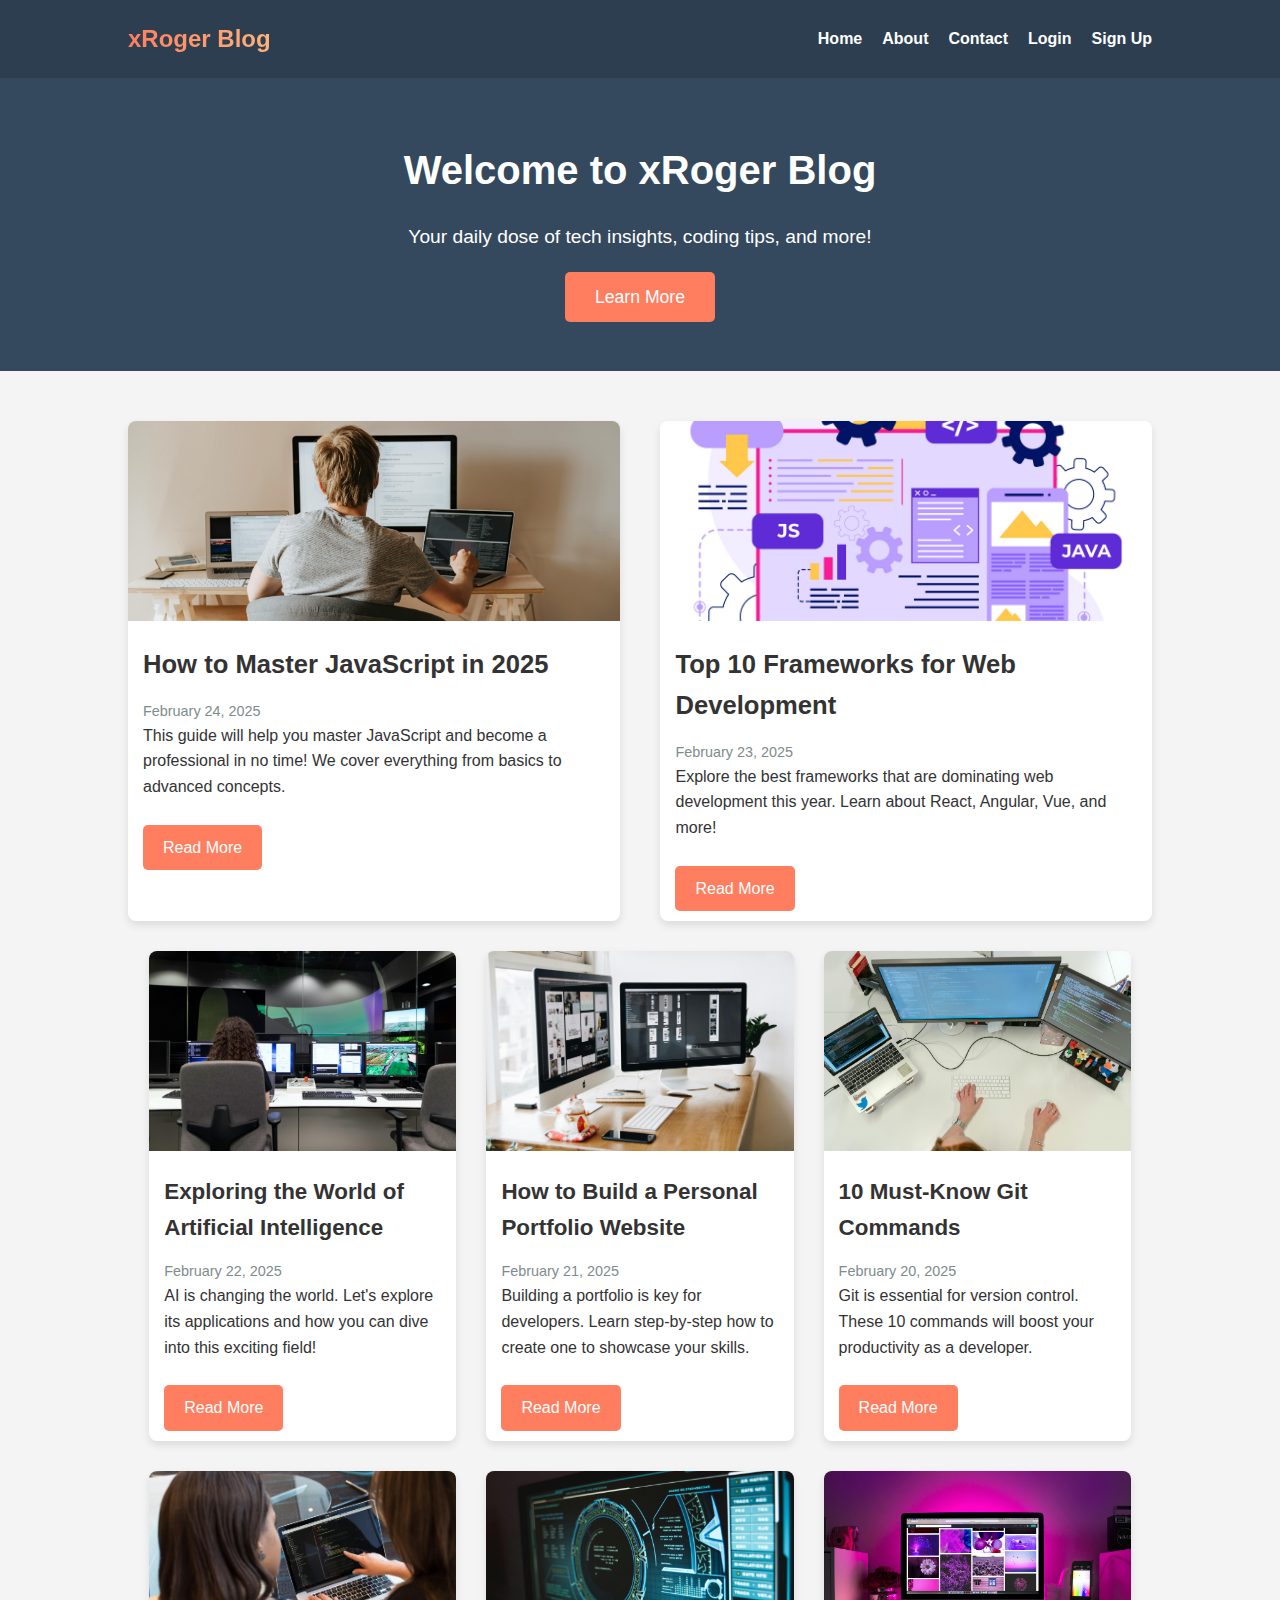
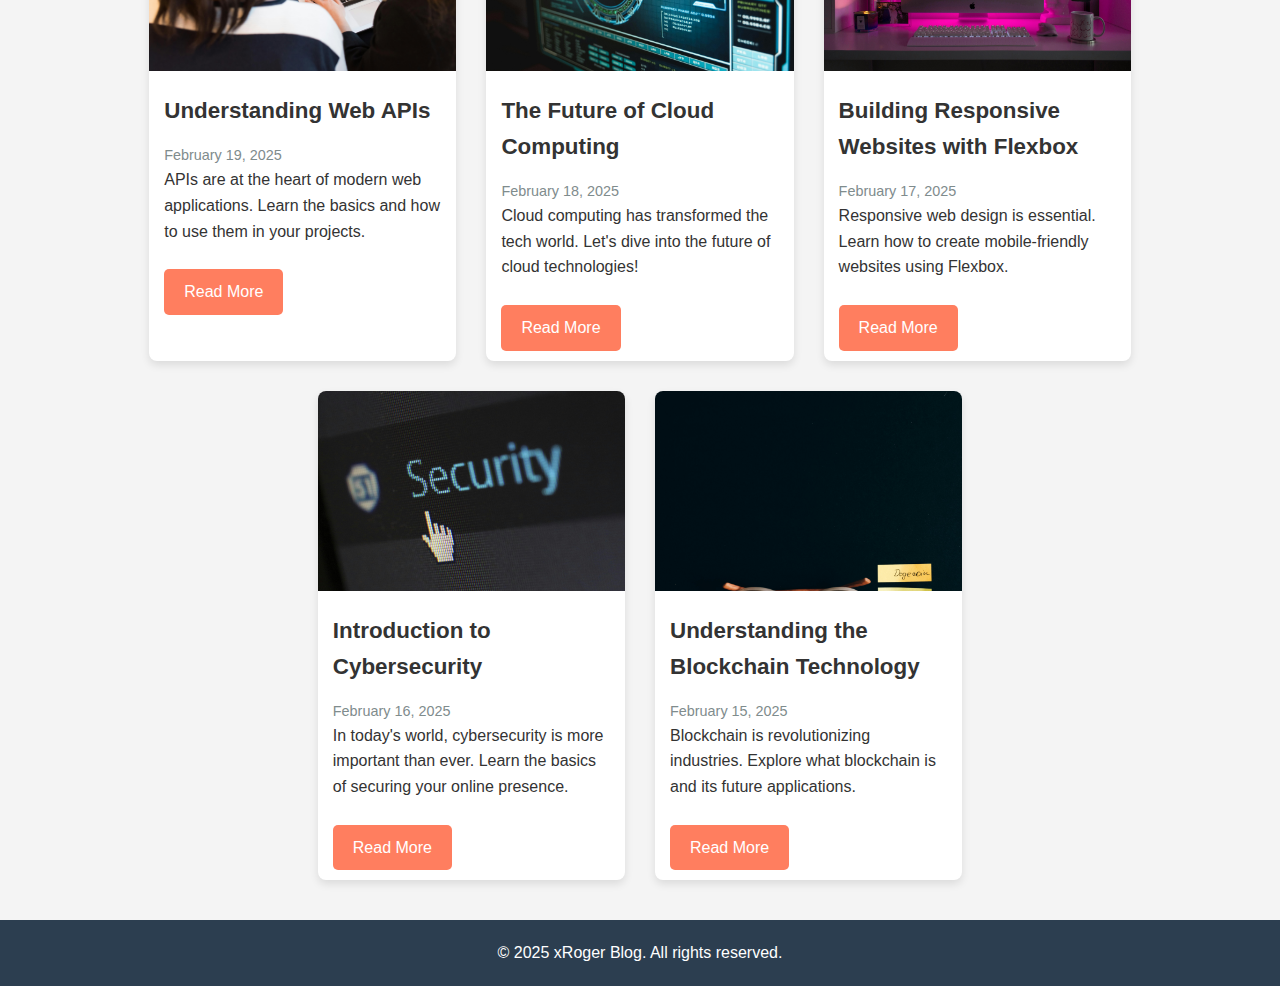
<file: index.html>
<!DOCTYPE html>
<html lang="en">
<head>
  <meta charset="UTF-8">
  <meta name="viewport" content="width=device-width, initial-scale=1.0">
  <meta http-equiv="X-UA-Compatible" content="ie=edge">
  <title>xRoger Blog</title>
  <link rel="stylesheet" href="styles.css">
</head>
<body>
  <header>
    <div class="container">
      <div class="logo">
        <a href="index.html">
          <span class="gradient-logo">xRoger Blog</span>
        </a>
      </div>
      <nav>
        <ul>
          <li><a href="index.html">Home</a></li> 
          <li><a href="pages/About/about.html">About</a></li>
          <li><a href="pages/Contact/contact.html">Contact</a></li>
          <li><a href="pages/Login/login.html">Login</a></li>
          <li><a href="pages/Signup/signup.html">Sign Up</a></li>
        </ul>
      </nav>
    </div>
  </header>

  <main>
    <section class="hero">
      <h1>Welcome to xRoger Blog</h1>
      <p>Your daily dose of tech insights, coding tips, and more!</p>
      <a href="./pages/About/about.html" class="cta-btn">Learn More</a>
    </section>

    <section class="blog-posts">
      <div id="parent-post">
        <div class="post1 post-featured">
            <img src="assets/Javascript.jpg" alt="Blog Image 1">
            <h2>How to Master JavaScript in 2025</h2>
            <p class="date">February 24, 2025</p>
            <p>This guide will help you master JavaScript and become a professional in no time! We cover everything from basics to advanced concepts.</p>
            <a href="#">Read More</a>
          </div>
          <div class="post2 post-featured">
            <img src="assets/WebFramework.jpg" alt="Blog Image 2">
            <h2>Top 10 Frameworks for Web Development</h2>
            <p class="date">February 23, 2025</p>
            <p>Explore the best frameworks that are dominating web development this year. Learn about React, Angular, Vue, and more!</p>
            <a href="#">Read More</a>
          </div>
      </div>
      <div class="post">
        <img src="assets/AI.jpg" alt="Blog Image 3">
        <h2>Exploring the World of Artificial Intelligence</h2>
        <p class="date">February 22, 2025</p>
        <p>AI is changing the world. Let's explore its applications and how you can dive into this exciting field!</p>
        <a href="#">Read More</a>
      </div>
      <div class="post">
        <img src="assets/Portfolio.jpg" alt="Blog Image 4">
        <h2>How to Build a Personal Portfolio Website</h2>
        <p class="date">February 21, 2025</p>
        <p>Building a portfolio is key for developers. Learn step-by-step how to create one to showcase your skills.</p>
        <a href="#">Read More</a>
      </div>
      <div class="post">
        <img src="assets/Git.jpg" alt="Blog Image 5">
        <h2>10 Must-Know Git Commands</h2>
        <p class="date">February 20, 2025</p>
        <p>Git is essential for version control. These 10 commands will boost your productivity as a developer.</p>
        <a href="#">Read More</a>
      </div>
      <div class="post">
        <img src="assets/Apis.jpg" alt="Blog Image 6">
        <h2>Understanding Web APIs</h2>
        <p class="date">February 19, 2025</p>
        <p>APIs are at the heart of modern web applications. Learn the basics and how to use them in your projects.</p>
        <a href="#">Read More</a>
      </div>
      <div class="post">
        <img src="assets/Cloud.jpg" alt="Blog Image 7">
        <h2>The Future of Cloud Computing</h2>
        <p class="date">February 18, 2025</p>
        <p>Cloud computing has transformed the tech world. Let's dive into the future of cloud technologies!</p>
        <a href="#">Read More</a>
      </div>
      <div class="post">
        <img src="assets/Flex.jpg" alt="Blog Image 8">
        <h2>Building Responsive Websites with Flexbox</h2>
        <p class="date">February 17, 2025</p>
        <p>Responsive web design is essential. Learn how to create mobile-friendly websites using Flexbox.</p>
        <a href="#">Read More</a>
      </div>
      <div class="post">
        <img src="assets/Security.jpg" alt="Blog Image 9">
        <h2>Introduction to Cybersecurity</h2>
        <p class="date">February 16, 2025</p>
        <p>In today's world, cybersecurity is more important than ever. Learn the basics of securing your online presence.</p>
        <a href="#">Read More</a>
      </div>
      <div class="post">
        <img src="assets/BlockChain.jpg" alt="Blog Image 10">
        <h2>Understanding the Blockchain Technology</h2>
        <p class="date">February 15, 2025</p>
        <p>Blockchain is revolutionizing industries. Explore what blockchain is and its future applications.</p>
        <a href="#">Read More</a>
      </div>
    </section>
  </main>

  <footer>
    <p>&copy; 2025 xRoger Blog. All rights reserved.</p>
  </footer>
</body>
</html>
</file>
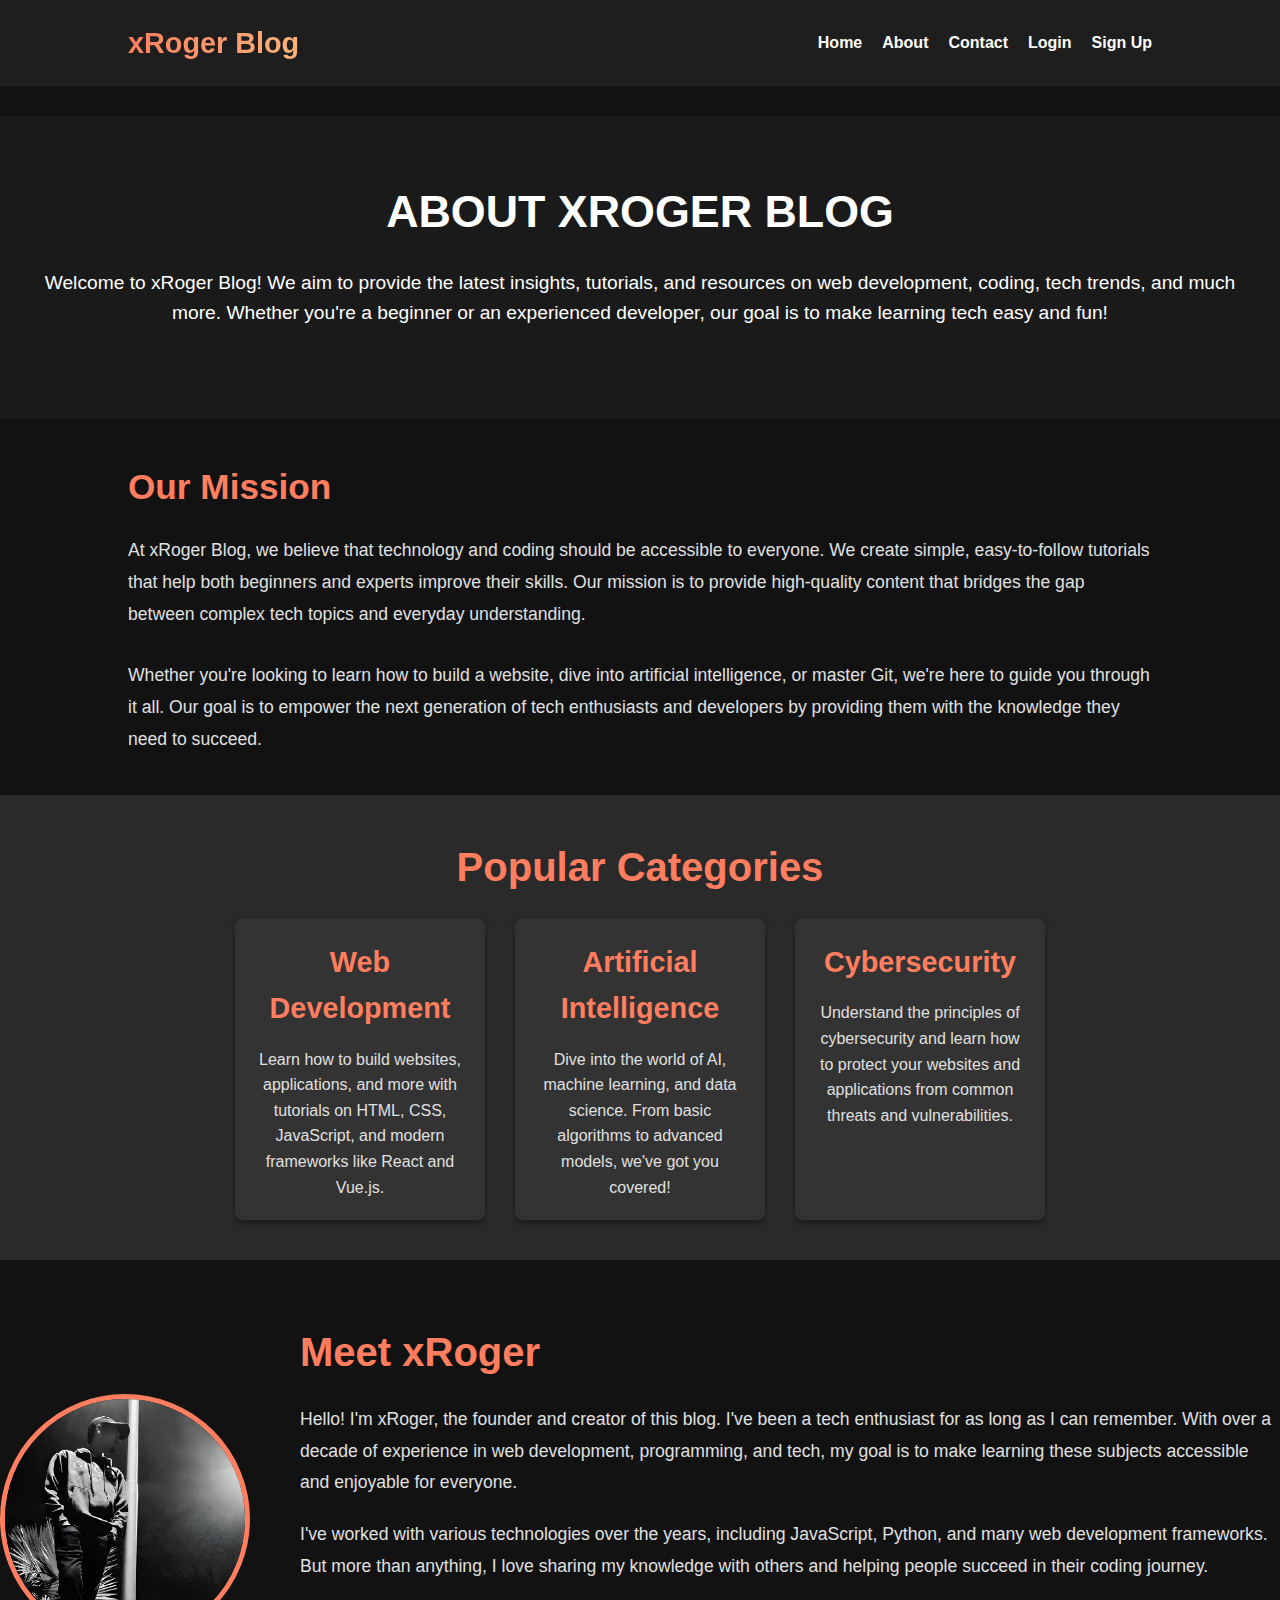
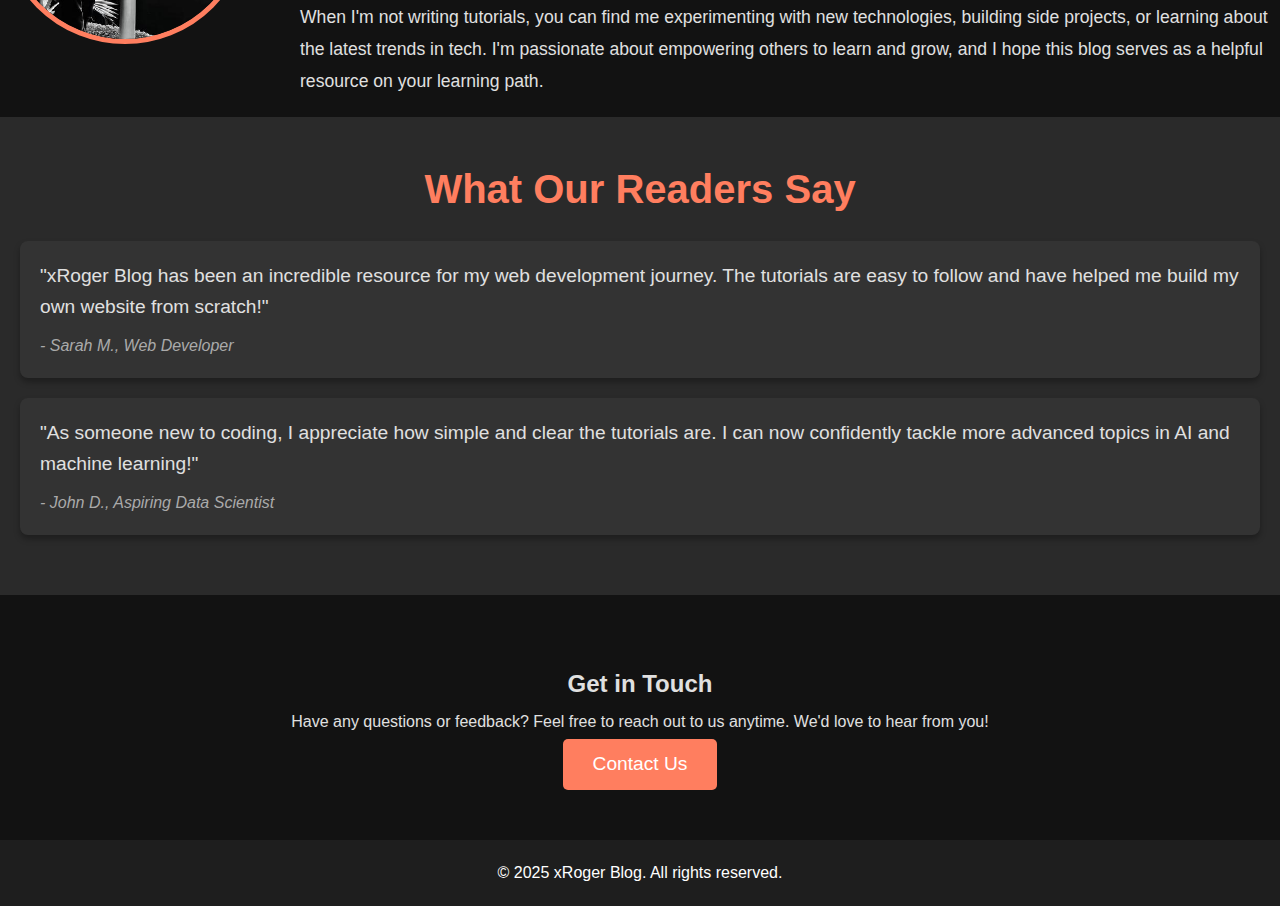
<file: pages/about.html>
<!DOCTYPE html>
<html lang="en">
<head>
  <meta charset="UTF-8">
  <meta name="viewport" content="width=device-width, initial-scale=1.0">
  <meta http-equiv="X-UA-Compatible" content="ie=edge">
  <title>About - xRoger Blog</title>
  <link rel="stylesheet" href="about.css"> 
</head>
<body>
  <header>
    <div class="container">
      <div class="logo">
        <span class="gradient-logo">xRoger Blog</span>
      </div>
      <nav>
        <ul>
          <li><a href="../index.html">Home</a></li> 
          <li><a href="about.html">About</a></li>
          <li><a href="contact.html">Contact</a></li>
          <li><a href="login.html">Login</a></li>
          <li><a href="signup.html">Sign Up</a></li>
        </ul>
      </nav>
    </div>
  </header>

  <main>
    <!-- Hero Section -->
    <section class="hero">
      <h1>About xRoger Blog</h1>
      <p>Welcome to xRoger Blog! We aim to provide the latest insights, tutorials, and resources on web development, coding, tech trends, and much more. Whether you're a beginner or an experienced developer, our goal is to make learning tech easy and fun!</p>
    </section>

    <!-- Our Mission Section -->
    <section class="content">
      <h2>Our Mission</h2>
      <p>At xRoger Blog, we believe that technology and coding should be accessible to everyone. We create simple, easy-to-follow tutorials that help both beginners and experts improve their skills. Our mission is to provide high-quality content that bridges the gap between complex tech topics and everyday understanding.</p>
      <p>Whether you're looking to learn how to build a website, dive into artificial intelligence, or master Git, we're here to guide you through it all. Our goal is to empower the next generation of tech enthusiasts and developers by providing them with the knowledge they need to succeed.</p>
    </section>

    <!-- Blog Categories Section -->
    <section class="categories">
      <h2>Popular Categories</h2>
      <div class="category-list">
        <div class="category">
          <h3>Web Development</h3>
          <p>Learn how to build websites, applications, and more with tutorials on HTML, CSS, JavaScript, and modern frameworks like React and Vue.js.</p>
        </div>
        <div class="category">
          <h3>Artificial Intelligence</h3>
          <p>Dive into the world of AI, machine learning, and data science. From basic algorithms to advanced models, we've got you covered!</p>
        </div>
        <div class="category">
          <h3>Cybersecurity</h3>
          <p>Understand the principles of cybersecurity and learn how to protect your websites and applications from common threats and vulnerabilities.</p>
        </div>
      </div>
    </section>

    <!-- About the Owner Section -->
    <section class="owner-section">
      <img src="../assets/xroger.jpeg" alt="xRoger" class="owner-img">
      <div class="owner-details">
        <h3>Meet xRoger</h3>
        <p>Hello! I'm xRoger, the founder and creator of this blog. I've been a tech enthusiast for as long as I can remember. With over a decade of experience in web development, programming, and tech, my goal is to make learning these subjects accessible and enjoyable for everyone.</p>
        <p>I've worked with various technologies over the years, including JavaScript, Python, and many web development frameworks. But more than anything, I love sharing my knowledge with others and helping people succeed in their coding journey.</p>
        <p>When I'm not writing tutorials, you can find me experimenting with new technologies, building side projects, or learning about the latest trends in tech. I'm passionate about empowering others to learn and grow, and I hope this blog serves as a helpful resource on your learning path.</p>
      </div>
    </section>

    <!-- Testimonials Section -->
    <section class="testimonials">
      <h2>What Our Readers Say</h2>
      <div class="testimonial">
        <p>"xRoger Blog has been an incredible resource for my web development journey. The tutorials are easy to follow and have helped me build my own website from scratch!"</p>
        <span>- Sarah M., Web Developer</span>
      </div>
      <div class="testimonial">
        <p>"As someone new to coding, I appreciate how simple and clear the tutorials are. I can now confidently tackle more advanced topics in AI and machine learning!"</p>
        <span>- John D., Aspiring Data Scientist</span>
      </div>
    </section>

    <!-- Contact Us Section -->
    <section class="contact">
      <h2>Get in Touch</h2>
      <p>Have any questions or feedback? Feel free to reach out to us anytime. We'd love to hear from you!</p>
      <a href="contact.html" class="cta-btn">Contact Us</a>
    </section>
  </main>

  <footer>
    <p>&copy; 2025 xRoger Blog. All rights reserved.</p>
  </footer>
</body>
</html>
</file>
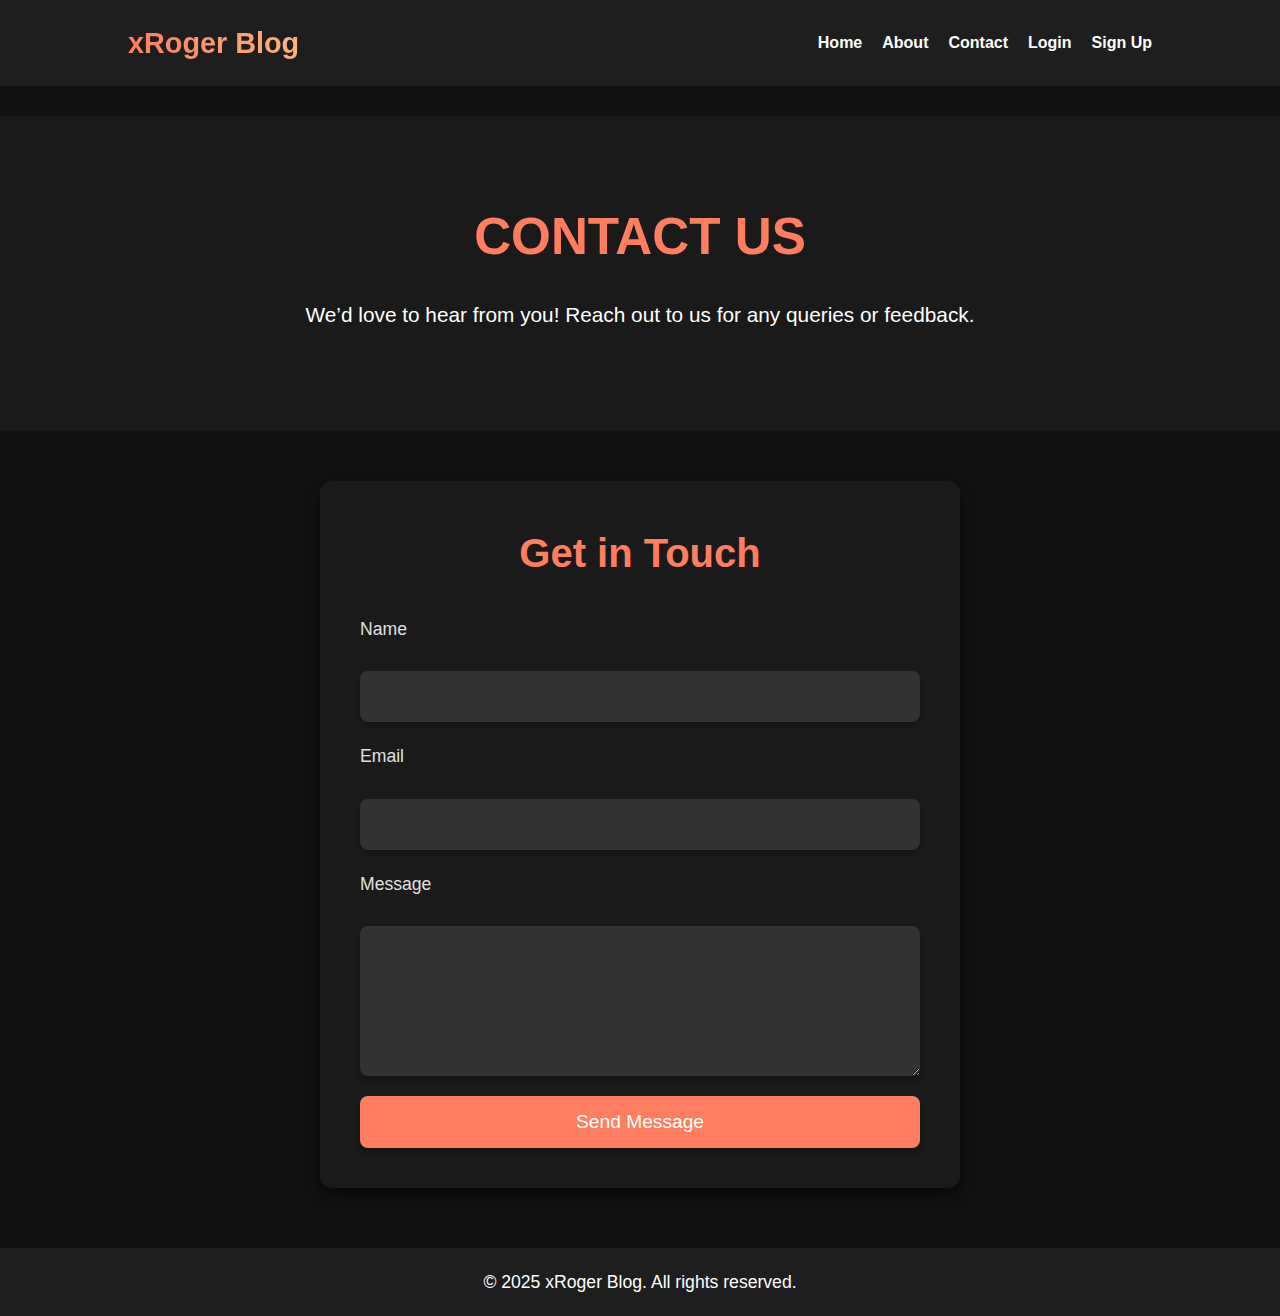
<file: pages/contact.html>
<!DOCTYPE html>
<html lang="en">
<head>
  <meta charset="UTF-8">
  <meta name="viewport" content="width=device-width, initial-scale=1.0">
  <meta http-equiv="X-UA-Compatible" content="ie=edge">
  <title>Contact - xRoger Blog</title>
  <link rel="stylesheet" href="contact.css">
</head>
<body>
  <header>
    <div class="container">
      <div class="logo">
        <span class="gradient-logo">xRoger Blog</span>
      </div>
      <nav>
        <ul>
          <li><a href="../index.html">Home</a></li>
          <li><a href="about.html">About</a></li>
          <li><a href="contact.html">Contact</a></li>
          <li><a href="login.html">Login</a></li>
          <li><a href="signup.html">Sign Up</a></li>
        </ul>
      </nav>
    </div>
  </header>

  <main>
    <section class="hero">
      <h1>Contact Us</h1>
      <p>We’d love to hear from you! Reach out to us for any queries or feedback.</p>
    </section>

    <section class="content">
      <h2>Get in Touch</h2>
      <form action="#" method="post">
        <label for="name">Name</label>
        <input type="text" id="name" name="name" required>

        <label for="email">Email</label>
        <input type="email" id="email" name="email" required>

        <label for="message">Message</label>
        <textarea id="message" name="message" required></textarea>

        <button type="submit">Send Message</button>
      </form>
    </section>
  </main>

  <footer>
    <p>&copy; 2025 xRoger Blog. All rights reserved.</p>
  </footer>
</body>
</html>
</file>
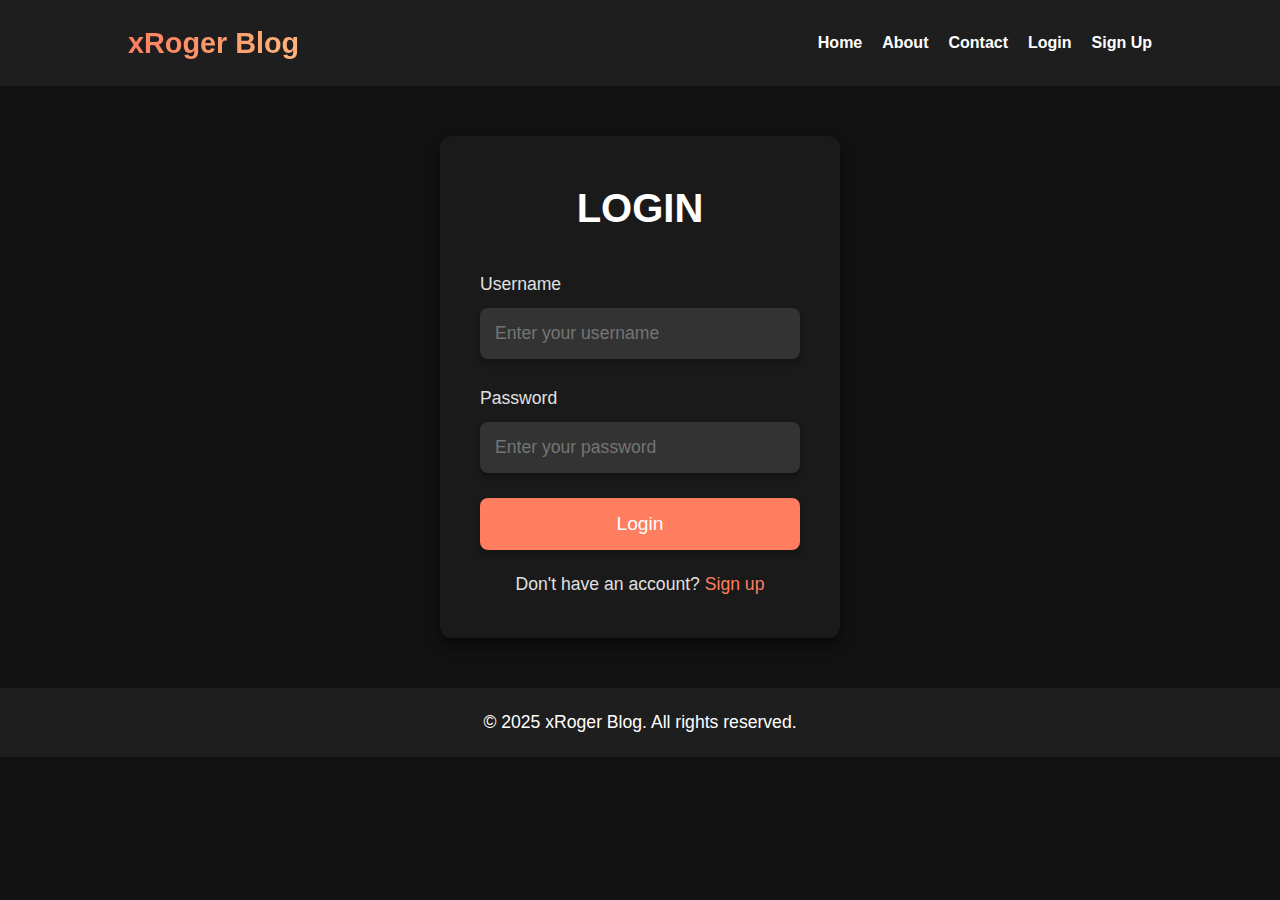
<file: pages/login.html>
<!DOCTYPE html>
<html lang="en">
<head>
  <meta charset="UTF-8">
  <meta name="viewport" content="width=device-width, initial-scale=1.0">
  <meta http-equiv="X-UA-Compatible" content="ie=edge">
  <title>Login | xRoger Blog</title>
  <link rel="stylesheet" href="login.css">
</head>
<body>
  <header>
    <div class="container">
      <div class="logo">
        <span class="gradient-logo">xRoger Blog</span>
      </div>
      <nav>
        <ul>
          <li><a href="index.html">Home</a></li>
          <li><a href="about.html">About</a></li>
          <li><a href="contact.html">Contact</a></li>
          <li><a href="login.html">Login</a></li>
          <li><a href="signup.html">Sign Up</a></li>
        </ul>
      </nav>
    </div>
  </header>

  <div class="login-container">
    <h2>Login</h2>
    <form >
        <div class="input-group">
            <label for="username">Username</label>
            <input type="text" id="username" name="username" placeholder="Enter your username" required>
        </div>
        <div class="input-group">
            <label for="password">Password</label>
            <input type="password" id="password" name="password" placeholder="Enter your password" required>
        </div>
        <button type="submit" class="login-btn">Login</button>
        <p class="signup-link">Don't have an account? <a href="./signup.html">Sign up</a></p>
    </form>
</div>

  <footer>
    <p>&copy; 2025 xRoger Blog. All rights reserved.</p>
  </footer>
</body>
</html>
</file>
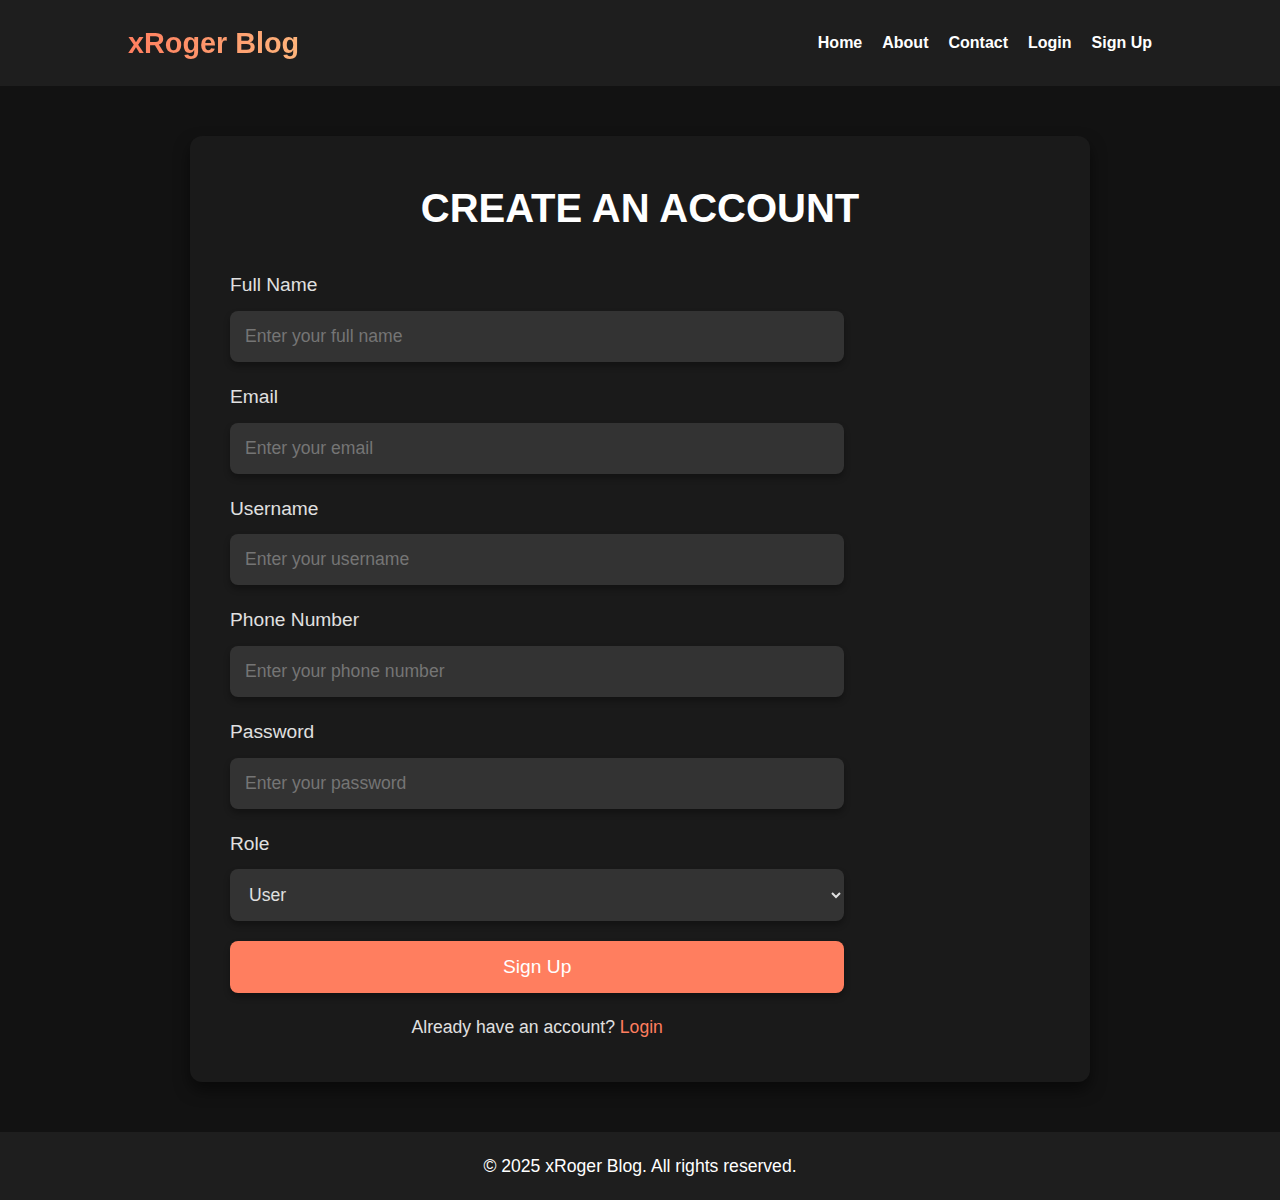
<file: pages/signup.html>
<!DOCTYPE html>
<html lang="en">
<head>
  <meta charset="UTF-8">
  <meta name="viewport" content="width=device-width, initial-scale=1.0">
  <meta http-equiv="X-UA-Compatible" content="ie=edge">
  <title>Sign Up | xRoger Blog</title>
  <link rel="stylesheet" href="signup.css">
</head>
<body>
  <header>
    <div class="container">
      <div class="logo">
        <span class="gradient-logo">xRoger Blog</span>
      </div>
      <nav>
        <ul>
          <li><a href="index.html">Home</a></li>
          <li><a href="about.html">About</a></li>
          <li><a href="contact.html">Contact</a></li>
          <li><a href="login.html">Login</a></li>
          <li><a href="signup.html">Sign Up</a></li>
        </ul>
      </nav>
    </div>
  </header>

  <div class="signup-container">
    <h2>Create an Account</h2>
    <div class="form-wrapper">
      <form>
        <div class="form-left">
          <div class="input-group">
            <label for="fullname">Full Name</label>
            <input type="text" id="fullname" name="fullname" placeholder="Enter your full name" required />
          </div>

          <div class="input-group">
            <label for="email">Email</label>
            <input type="email" id="email" name="email" placeholder="Enter your email" required />
          </div>

          <div class="input-group">
            <label for="username">Username</label>
            <input type="text" id="username" name="username" placeholder="Enter your username" required />
          </div>

          <div class="input-group">
            <label for="phone">Phone Number</label>
            <input type="tel" id="phone" name="phone" placeholder="Enter your phone number" required />
          </div>
        </div>

        <div class="form-right">
          <div class="input-group">
            <label for="password">Password</label>
            <input type="password" id="password" name="password" placeholder="Enter your password" required />
          </div>

          <div class="input-group">
            <label for="role">Role</label>
            <select id="role" name="role" required>
              <option value="user">User</option>
              <option value="admin">Admin</option>
            </select>
          </div>

          <button type="submit" class="signup-btn">Sign Up</button>
          
          <p class="login-link">Already have an account? <a href="login.html">Login</a></p>
        </div>
      </form>
    </div>
  </div>

  <footer>
    <p>&copy; 2025 xRoger Blog. All rights reserved.</p>
  </footer>
</body>
</html>
</file>
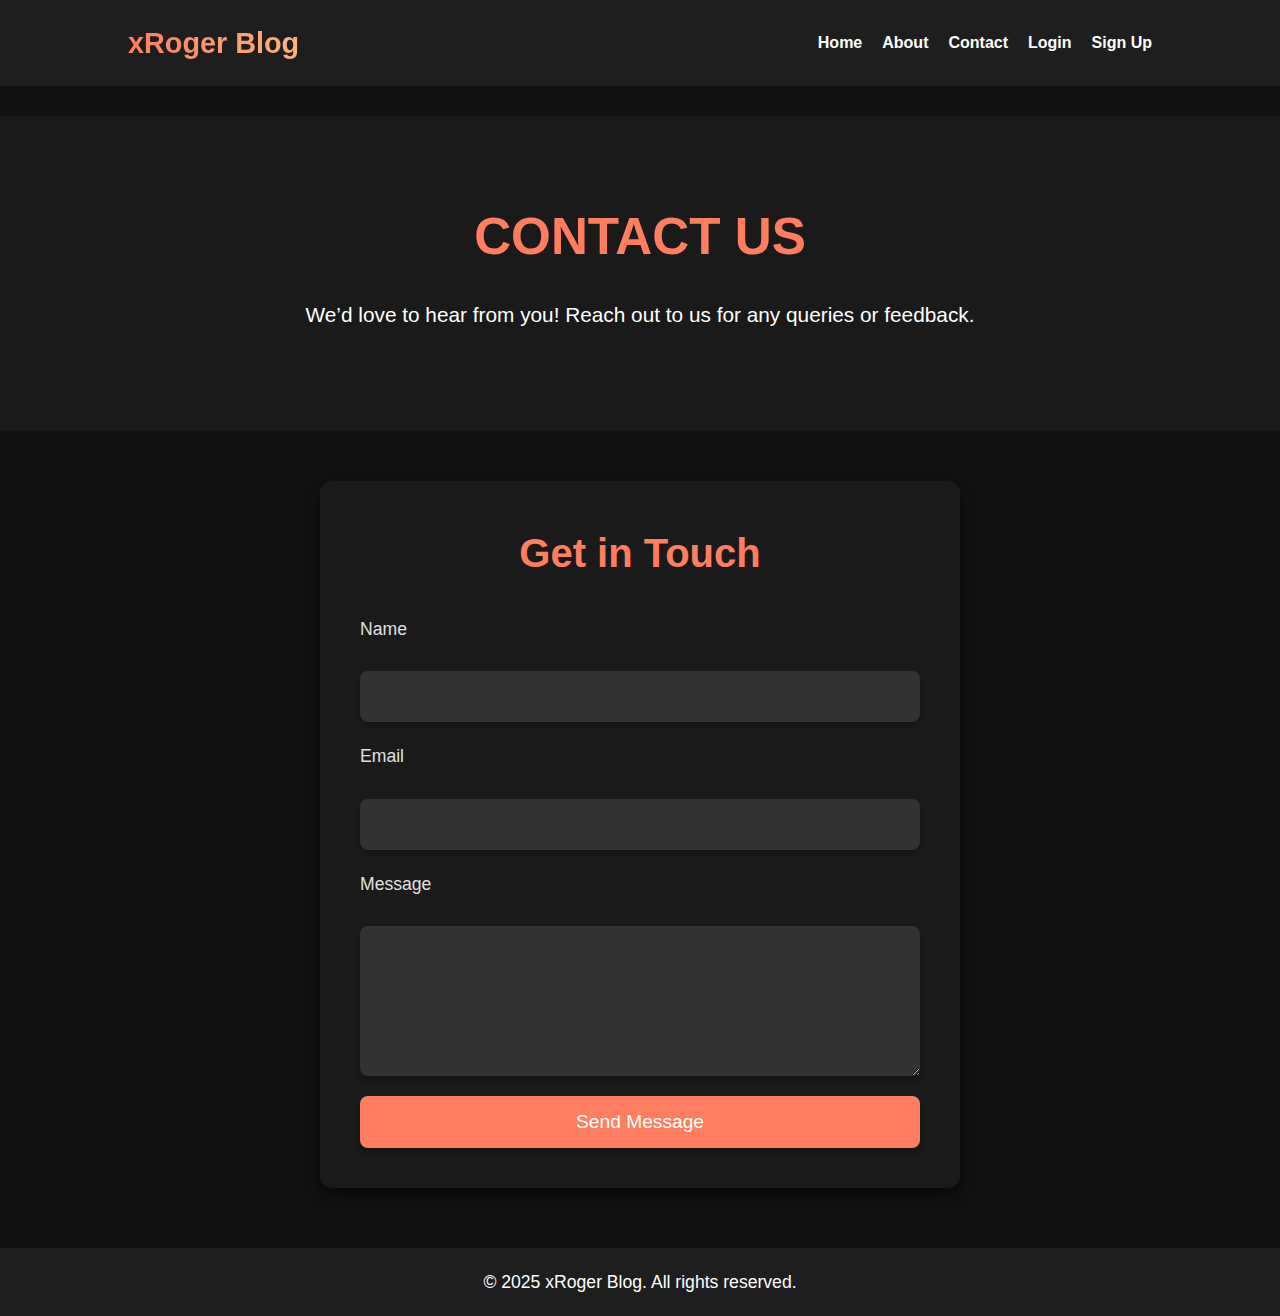
<file: pages/Contact/contact.html>
<!DOCTYPE html>
<html lang="en">
<head>
  <meta charset="UTF-8">
  <meta name="viewport" content="width=device-width, initial-scale=1.0">
  <meta http-equiv="X-UA-Compatible" content="ie=edge">
  <title>Contact - xRoger Blog</title>
  <link rel="stylesheet" href="contact.css">
</head>
<body>
  <header>
    <div class="container">
      <div class="logo">
        <span class="gradient-logo">xRoger Blog</span>
      </div>
      <nav>
        <ul>
          <li><a href="../../index.html">Home</a></li> 
          <li><a href="../About/about.html">About</a></li>
          <li><a href="../Contact/contact.html">Contact</a></li>
          <li><a href="../Login/login.html">Login</a></li>
          <li><a href="../Signup/signup.html">Sign Up</a></li>
        </ul>
      </nav>
    </div>
  </header>

  <main>
    <section class="hero">
      <h1>Contact Us</h1>
      <p>We’d love to hear from you! Reach out to us for any queries or feedback.</p>
    </section>

    <section class="content">
      <h2>Get in Touch</h2>
      <form action="#" method="post">
        <label for="name">Name</label>
        <input type="text" id="name" name="name" required>

        <label for="email">Email</label>
        <input type="email" id="email" name="email" required>

        <label for="message">Message</label>
        <textarea id="message" name="message" required></textarea>

        <button type="submit">Send Message</button>
      </form>
    </section>
  </main>

  <footer>
    <p>&copy; 2025 xRoger Blog. All rights reserved.</p>
  </footer>
</body>
</html>
</file>
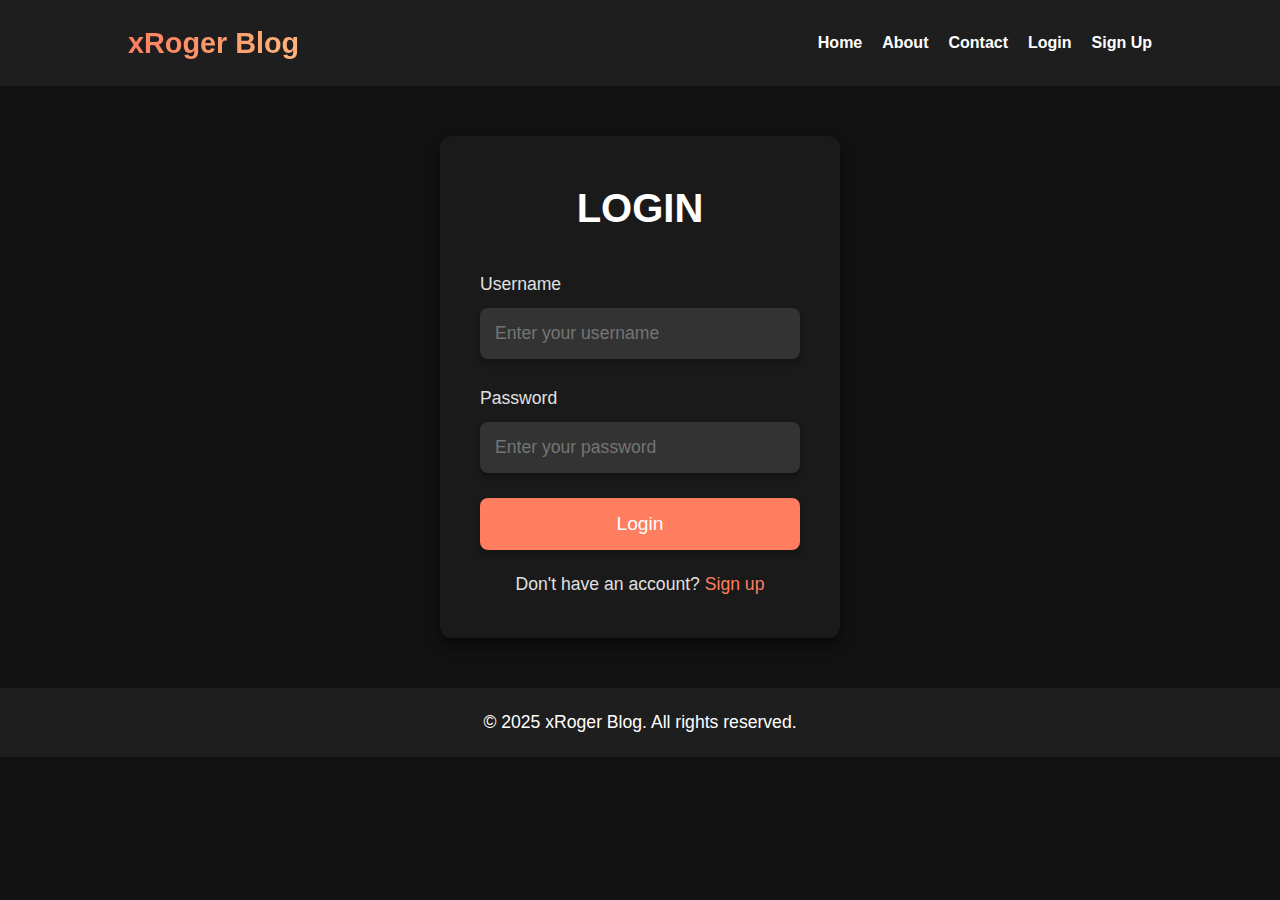
<file: pages/Login/login.html>
<!DOCTYPE html>
<html lang="en">
<head>
  <meta charset="UTF-8">
  <meta name="viewport" content="width=device-width, initial-scale=1.0">
  <meta http-equiv="X-UA-Compatible" content="ie=edge">
  <title>Login | xRoger Blog</title>
  <link rel="stylesheet" href="login.css">
</head>
<body>
  <header>
    <div class="container">
      <div class="logo">
        <span class="gradient-logo">xRoger Blog</span>
      </div>
      <nav>
        <ul>
          <li><a href="../../index.html">Home</a></li> 
          <li><a href="../About/about.html">About</a></li>
          <li><a href="../Contact/contact.html">Contact</a></li>
          <li><a href="../Login/login.html">Login</a></li>
          <li><a href="../Signup/signup.html">Sign Up</a></li>
        </ul>
      </nav>
    </div>
  </header>

  <div class="login-container">
    <h2>Login</h2>
    <form >
        <div class="input-group">
            <label for="username">Username</label>
            <input type="text" id="username" name="username" placeholder="Enter your username" required>
        </div>
        <div class="input-group">
            <label for="password">Password</label>
            <input type="password" id="password" name="password" placeholder="Enter your password" required>
        </div>
        <button type="submit" class="login-btn">Login</button>
        <p class="signup-link">Don't have an account? <a href="../Signup/signup.html">Sign up</a></p>
    </form>
</div>

  <footer>
    <p>&copy; 2025 xRoger Blog. All rights reserved.</p>
  </footer>
</body>
</html>
</file>
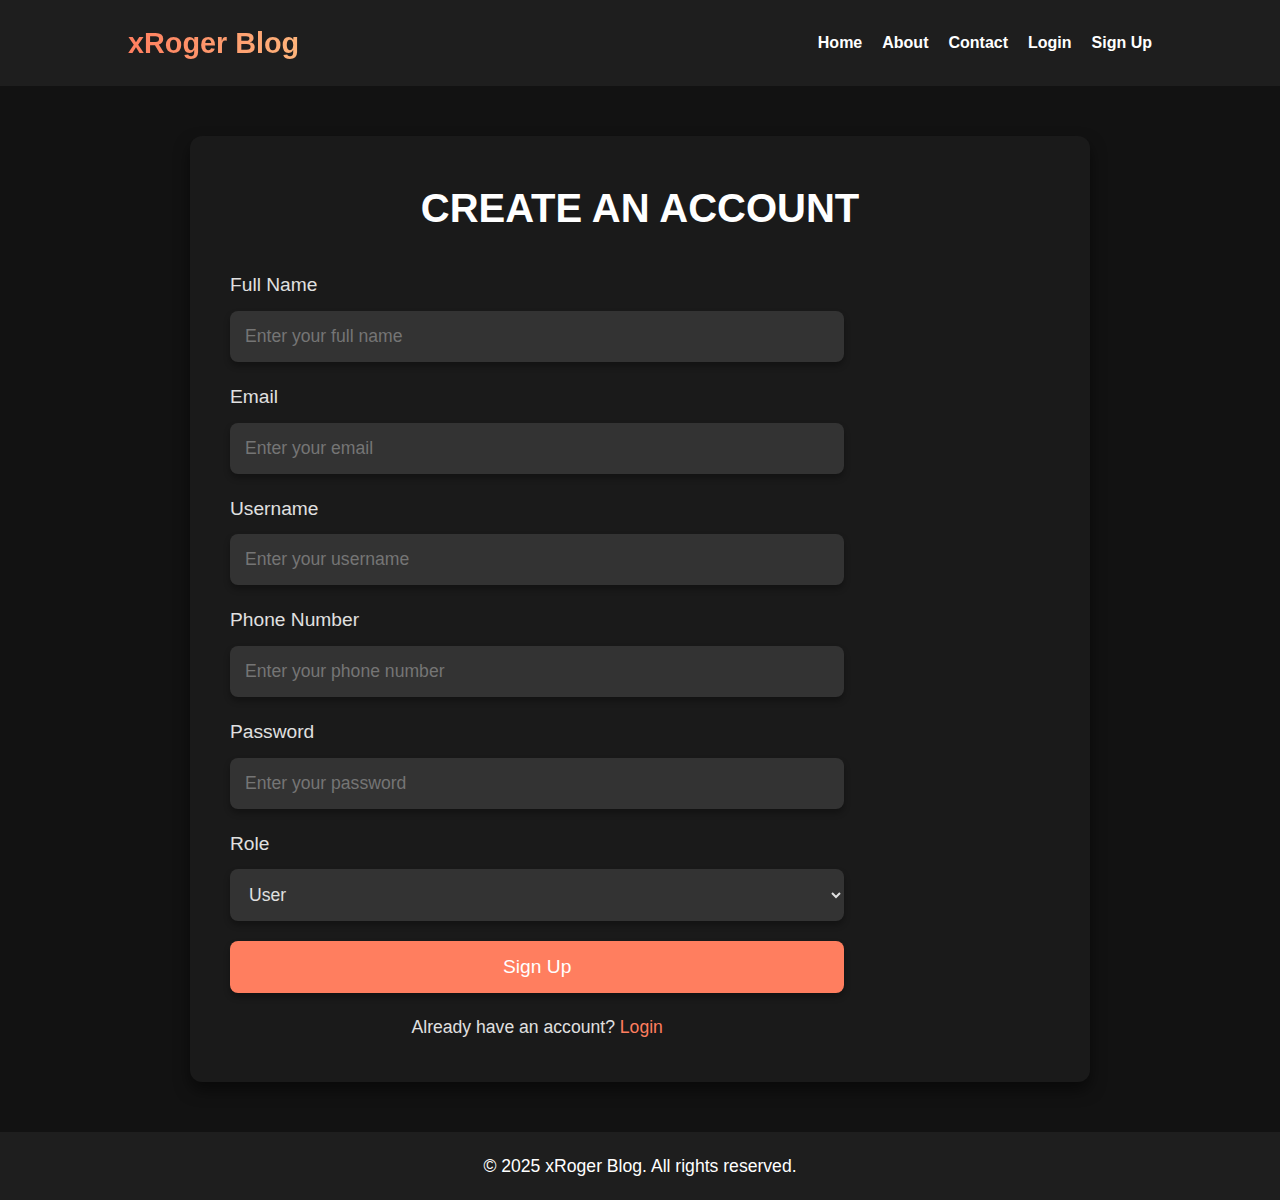
<file: pages/Signup/signup.html>
<!DOCTYPE html>
<html lang="en">
<head>
  <meta charset="UTF-8">
  <meta name="viewport" content="width=device-width, initial-scale=1.0">
  <meta http-equiv="X-UA-Compatible" content="ie=edge">
  <title>Sign Up | xRoger Blog</title>
  <link rel="stylesheet" href="signup.css">
</head>
<body>
  <header>
    <div class="container">
      <div class="logo">
        <span class="gradient-logo">xRoger Blog</span>
      </div>
      <nav>
        <ul>
          <li><a href="../../index.html">Home</a></li> 
          <li><a href="../About/about.html">About</a></li>
          <li><a href="../Contact/contact.html">Contact</a></li>
          <li><a href="../Login/login.html">Login</a></li>
          <li><a href="../Signup/signup.html">Sign Up</a></li>
        </ul>
      </nav>
    </div>
  </header>

  <div class="signup-container">
    <h2>Create an Account</h2>
    <div class="form-wrapper">
      <form>
        <div class="form-left">
          <div class="input-group">
            <label for="fullname">Full Name</label>
            <input type="text" id="fullname" name="fullname" placeholder="Enter your full name" required />
          </div>

          <div class="input-group">
            <label for="email">Email</label>
            <input type="email" id="email" name="email" placeholder="Enter your email" required />
          </div>

          <div class="input-group">
            <label for="username">Username</label>
            <input type="text" id="username" name="username" placeholder="Enter your username" required />
          </div>

          <div class="input-group">
            <label for="phone">Phone Number</label>
            <input type="tel" id="phone" name="phone" placeholder="Enter your phone number" required />
          </div>
        </div>

        <div class="form-right">
          <div class="input-group">
            <label for="password">Password</label>
            <input type="password" id="password" name="password" placeholder="Enter your password" required />
          </div>

          <div class="input-group">
            <label for="role">Role</label>
            <select id="role" name="role" required>
              <option value="user">User</option>
              <option value="admin">Admin</option>
            </select>
          </div>

          <button type="submit" class="signup-btn">Sign Up</button>
          
          <p class="login-link">Already have an account? <a href="./../Login/login.html">Login</a></p>
        </div>
      </form>
    </div>
  </div>

  <footer>
    <p>&copy; 2025 xRoger Blog. All rights reserved.</p>
  </footer>
</body>
</html>
</file>
<file: styles.css>
/* General Reset and Box Sizing */
* {
    margin: 0;
    padding: 0;
    box-sizing: border-box;
  }
  
  body {
    font-family: 'Arial', sans-serif;
    line-height: 1.6;
    background-color: #f4f4f4;
    color: #333;
  }

  li {
    list-style: none;
  }
  
  /* Header Styles */
  header {
    background-color: #2c3e50;
    color: #fff;
    padding: 20px 0;
  }
  
  header .container {
    display: flex;
    justify-content: space-between;
    align-items: center;
    width: 80%;
    margin: 0 auto;
  }
  
  header .logo a {
    text-decoration: none;
    font-size: 1.5em;
    font-weight: bold;
  }
  
  header .logo .gradient-logo {
    background: linear-gradient(to right, #ff7e5f, #feb47b);
    -webkit-background-clip: text;
    color: transparent;
  }
  
  header nav ul {
    display: flex;
    gap: 20px;
  }
  
  header nav a {
    color: white;
    text-decoration: none;
    font-weight: bold;
  }
  
  header nav a:hover {
    color: #ff7e5f;
  }
  
  /* Hero Section */
  .hero {
    text-align: center;
    background-color: #34495e;
    color: white;
    padding: 60px 20px;
    margin-bottom: 50px;
  }
  
  .hero h1 {
    font-size: 2.5em;
    margin-bottom: 20px;
  }
  
  .hero p {
    font-size: 1.2em;
    margin-bottom: 30px;
  }
  
  .hero .cta-btn {
    background-color: #ff7e5f;
    color: white;
    padding: 15px 30px;
    font-size: 1.1em;
    text-decoration: none;
    border-radius: 5px;
  }
  
  .hero .cta-btn:hover {
    background-color: #feb47b;
  }
  
  /* Blog Posts Section */
  .blog-posts {
    display: flex;
    flex-wrap: wrap;
    gap: 30px;
    justify-content: center;
    margin-top: 40px;
    width: 80%;
    margin: 0 auto;
  }
  
  /* Latest Blog */
  #parent-post {
    display: flex;
    width: 80vw;
    margin: 0 auto;
    gap: 30px;
    justify-content: space-between;
  }
  
  .post1, .post2 {
    width: 48%;
    background-color: #fff;
    box-shadow: 0 4px 8px rgba(0, 0, 0, 0.1);
    border-radius: 8px;
    overflow: hidden;
    transition: transform 0.3s;
  }
  
  .post1:hover, .post2:hover {
    transform: scale(1.05);
  }
  
  .post1 img, .post2 img {
    width: 100%;
    height: 200px;
    object-fit: cover;
  }
  
  .post1 h2, .post2 h2 {
    padding: 15px;
    font-size: 1.6em;
  }
  
  .post1 p, .post2 p {
    padding: 0 15px 15px;
    font-size: 1em;
  }
  
  .post1 .date, .post2 .date {
    padding: 0 15px;
    font-size: 0.9em;
    color: #7f8c8d;
  }
  
  .post1 a, .post2 a {
    display: inline-block;
    background-color: #ff7e5f;
    color: white;
    padding: 10px 20px;
    margin: 10px 15px;
    text-decoration: none;
    border-radius: 5px;
  }
  
  .post1 a:hover, .post2 a:hover {
    background-color: #feb47b;
  }
  
  /* All Other Posts */
  .post {
    width: 30%;
    background-color: #fff;
    box-shadow: 0 4px 8px rgba(0, 0, 0, 0.1);
    border-radius: 8px;
    overflow: hidden;
    transition: transform 0.3s;
  }
  
  .post:hover {
    transform: scale(1.05);
  }
  
  .post img {
    width: 100%;
    height: 200px;
    object-fit: cover;
  }
  
  .post h2 {
    padding: 15px;
    font-size: 1.4em;
  }
  
  .post p {
    padding: 0 15px 15px;
    font-size: 1em;
  }
  
  .post .date {
    padding: 0 15px;
    font-size: 0.9em;
    color: #7f8c8d;
  }
  
  .post a {
    display: inline-block;
    background-color: #ff7e5f;
    color: white;
    padding: 10px 20px;
    margin: 10px 15px;
    text-decoration: none;
    border-radius: 5px;
  }
  
  .post a:hover {
    background-color: #feb47b;
  }
  
  /* Footer Styles */
  footer {
    background-color: #2c3e50;
    color: white;
    text-align: center;
    padding: 20px;
    margin-top: 40px;
  }
  
  /* Responsive Styles */
  @media (max-width: 768px) {
    #parent-post {
      flex-direction: column;
      width: 100%;
    }
  
    .post {
      width: 100%;
    }
  
    header .container {
      flex-direction: column;
      text-align: center;
    }
  
    header nav ul {
      flex-direction: column;
      gap: 15px;
    }
  }
</file>
<file: pages/about.css>
/* General Reset and Box Sizing */
* {
    margin: 0;
    padding: 0;
    box-sizing: border-box;
  }
  

  li {
    list-style: none;
  }
  body {
    font-family: 'Arial', sans-serif;
    line-height: 1.6;
    background-color: #121212; /* Dark background */
    color: #e0e0e0; /* Light text */
  }
  
  /* Header Styles */
  header {
    background-color: #1e1e1e; /* Darker header */
    color: #fff;
    padding: 20px 0;
  }
  
  header .container {
    display: flex;
    justify-content: space-between;
    align-items: center;
    width: 80%;
    margin: 0 auto;
  }
  
  header .logo {
    font-size: 1.8em;
    font-weight: bold;
  }
  
  header .logo .gradient-logo {
    background: linear-gradient(to right, #ff7e5f, #feb47b);
    -webkit-background-clip: text;
    color: transparent;
  }
  
  header nav ul {
    display: flex;
    gap: 20px;
  }
  
  header nav a {
    color: white;
    text-decoration: none;
    font-weight: bold;
  }
  
  header nav a:hover {
    color: #ff7e5f;
  }
  
  /* Hero Section */
  .hero {
    text-align: center;
    background-color: #1a1a1a; /* Darker background for hero */
    color: #fff;
    padding: 60px 20px;
    margin-top: 30px;
  }
  
  .hero h1 {
    font-size: 2.8em;
    margin-bottom: 20px;
    text-transform: uppercase;
  }
  
  .hero p {
    font-size: 1.2em;
    margin-bottom: 30px;
  }
  
  /* Content Section */
  .content {
    width: 80%;
    margin: 40px auto;
  }
  
  .content h2 {
    font-size: 2.2em;
    margin-bottom: 20px;
    color: #ff7e5f; /* Accent color */
  }
  
  .content p {
    font-size: 1.1em;
    line-height: 1.8;
    color: #e0e0e0; /* Lighter text */
    margin-bottom: 30px;
  }
  
  /* Categories Section */
  .categories {
    background-color: #2a2a2a; /* Dark background for categories */
    padding: 40px 20px;
  }
  
  .categories h2 {
    font-size: 2.5em;
    margin-bottom: 20px;
    text-align: center;
    color: #ff7e5f; /* Accent color */
  }
  
  .category-list {
    display: flex;
    gap: 30px;
    justify-content: center;
  }
  
  .category {
    background-color: #333; /* Dark background for categories */
    padding: 20px;
    border-radius: 8px;
    box-shadow: 0 4px 6px rgba(0, 0, 0, 0.3);
    width: 250px;
    text-align: center;
  }
  
  .category h3 {
    font-size: 1.8em;
    margin-bottom: 15px;
    color: #ff7e5f; /* Accent color */
  }
  
  .category p {
    font-size: 1em;
    color: #e0e0e0; /* Lighter text */
  }
  
  /* Owner Section */
  .owner-section {
    display: flex;
    gap: 50px;
    align-items: center;
    margin-top: 60px;
  }
  
  .owner-section .owner-img {
    width: 250px;
    height: 250px;
    border-radius: 50%;
    border: 5px solid #ff7e5f; /* Accent color */
    object-fit: cover;
  }
  
  .owner-details {
    flex: 1;
  }
  
  .owner-details h3 {
    font-size: 2.5em;
    margin-bottom: 20px;
    color: #ff7e5f; /* Accent color */
  }
  
  .owner-details p {
    font-size: 1.1em;
    line-height: 1.8;
    color: #e0e0e0; /* Lighter text */
    margin-bottom: 20px;
  }
  
  /* Testimonials Section */
  .testimonials {
    background-color: #2a2a2a; /* Dark background for testimonials */
    padding: 40px 20px;
  }
  
  .testimonials h2 {
    font-size: 2.5em;
    text-align: center;
    margin-bottom: 20px;
    color: #ff7e5f; /* Accent color */
  }
  
  .testimonial {
    background-color: #333; /* Dark background for testimonial */
    padding: 20px;
    margin-bottom: 20px;
    border-radius: 8px;
    box-shadow: 0 4px 6px rgba(0, 0, 0, 0.3);
  }
  
  .testimonial p {
    font-size: 1.2em;
    color: #e0e0e0; /* Lighter text */
    margin-bottom: 10px;
  }
  
  .testimonial span {
    font-size: 1em;
    color: #aaa; /* Slightly lighter color */
    font-style: italic;
  }
  
  /* Contact Section */
  .contact {
    text-align: center;
    margin-top: 60px;
    display: flex;
    flex-direction: column;
    justify-content: center;
    align-items: center;
    gap: 5px;
    padding: 10px;
  }
  
  .contact .cta-btn {
    width: fit-content;

    background-color: #ff7e5f;
    color: white;
    padding: 10px 30px;
    font-size: 1.2em;
    text-decoration: none;
    border-radius: 5px;
  }
  
  .contact .cta-btn:hover {
    background-color: #feb47b;
  }
  
  footer {
    background-color: #1e1e1e; /* Dark footer */
    color: white;
    text-align: center;
    padding: 20px;
    margin-top: 40px;
  }
</file>
<file: pages/contact.css>
/* General Reset and Box Sizing */
* {
    margin: 0;
    padding: 0;
    box-sizing: border-box;
  }
  
  li {
    list-style: none;
  }
  body {
    font-family: 'Arial', sans-serif;
    line-height: 1.6;
    background-color: #121212; /* Dark background */
    color: #e0e0e0; /* Light text */
  }
  
  /* Header Styles */
  header {
    background-color: #1e1e1e; /* Darker header */
    color: #fff;
    padding: 20px 0;
  }
  
  header .container {
    display: flex;
    justify-content: space-between;
    align-items: center;
    width: 80%;
    margin: 0 auto;
  }
  
  header .logo {
    font-size: 1.8em;
    font-weight: bold;
  }
  
  header .logo .gradient-logo {
    background: linear-gradient(to right, #ff7e5f, #feb47b);
    -webkit-background-clip: text;
    color: transparent;
  }
  
  header nav ul {
    display: flex;
    gap: 20px;
  }
  
  header nav a {
    color: white;
    text-decoration: none;
    font-weight: bold;
  }
  
  header nav a:hover {
    color: #ff7e5f;
  }
  
  /* Hero Section */
  .hero {
    text-align: center;
    background-color: #1a1a1a; /* Darker background for hero */
    color: #fff;
    padding: 80px 20px;
    margin-top: 30px;
  }
  
  .hero h1 {
    color: #ff7e5f;
    font-size: 3.2em;
    margin-bottom: 20px;
    text-transform: uppercase;
  }
  
  .hero p {
    font-size: 1.3em;
    margin-bottom: 20px;
  }
  
  /* Content Section */
  .content {
    width: 50%;
    margin: 50px auto;
    background-color: #1a1a1a; /* Dark content background */
    padding: 40px;
    border-radius: 12px;
    box-shadow: 0 8px 15px rgba(0, 0, 0, 0.5);
  }
  
  .content h2 {
    font-size: 2.5em;
    margin-bottom: 30px;
    text-align: center;
    color: #ff7e5f; /* Accent color */
  }
  
  form {
    display: flex;
    flex-direction: column;
    gap: 20px;
  }
  
  label {
    font-size: 1.1em;
    color: #e0e0e0; /* Lighter text */
    margin-bottom: 8px;
  }
  
  input, textarea {
    background-color: #333; /* Dark input fields */
    color: #e0e0e0; /* Light text */
    border: none;
    padding: 15px;
    font-size: 1.1em;
    border-radius: 8px;
    box-shadow: 0 4px 6px rgba(0, 0, 0, 0.3);
  }
  
  input:focus, textarea:focus {
    outline: none;
    border: 2px solid #ff7e5f; /* Accent color on focus */
  }
  
  textarea {
    resize: vertical;
    height: 150px;
  }
  
  button {
    background-color: #ff7e5f; /* Button color */
    color: white;
    padding: 15px 30px;
    font-size: 1.2em;
    border: none;
    border-radius: 8px;
    cursor: pointer;
    box-shadow: 0 4px 6px rgba(0, 0, 0, 0.3);
    transition: background-color 0.3s ease;
  }
  
  button:hover {
    background-color: #feb47b; /* Hover color */
  }
  
  /* Footer Styles */
  footer {
    background-color: #1e1e1e; /* Dark footer */
    color: white;
    text-align: center;
    padding: 20px;
    margin-top: 60px;
  }
  
  footer p {
    font-size: 1.1em;
  }
</file>
<file: pages/login.css>
/* General Reset and Box Sizing */
* {
    margin: 0;
    padding: 0;
    box-sizing: border-box;
  }
  
  body {
    font-family: 'Arial', sans-serif;
    line-height: 1.6;
    background-color: #121212; /* Dark background */
    color: #e0e0e0; /* Light text */
  }
  
  /* Header Styles */
  header {
    background-color: #1e1e1e; /* Darker header */
    color: #fff;
    padding: 20px 0;
  }
  
  header .container {
    display: flex;
    justify-content: space-between;
    align-items: center;
    width: 80%;
    margin: 0 auto;
  }
  
  header .logo {
    font-size: 1.8em;
    font-weight: bold;
  }
  
  header .logo .gradient-logo {
    background: linear-gradient(to right, #ff7e5f, #feb47b);
    -webkit-background-clip: text;
    color: transparent;
  }
  
  header nav ul {
    display: flex;
    gap: 20px;
  }
  
  header nav a {
    color: white;
    text-decoration: none;
    font-weight: bold;
  }
  
  header nav a:hover {
    color: #ff7e5f;
  }
  
  /* Login Page Styles */
  .login-container {
    width: 100%;
    max-width: 400px;
    margin: 50px auto;
    padding: 40px;
    background-color: #1a1a1a; /* Dark background for the form */
    border-radius: 12px;
    box-shadow: 0 8px 15px rgba(0, 0, 0, 0.5);
  }
  
  .login-container h2 {
    text-align: center;
    font-size: 2.5em;
    color: #fff;
    margin-bottom: 30px;
    text-transform: uppercase;
  }
  
  .input-group {
    margin-bottom: 25px;
  }
  
  .input-group label {
    font-size: 1.1em;
    color: #e0e0e0;
    margin-bottom: 10px;
    display: block;
  }
  
  .input-group input {
    width: 100%;
    padding: 15px;
    font-size: 1.1em;
    color: #e0e0e0;
    background-color: #333; /* Dark input background */
    border: none;
    border-radius: 8px;
    box-shadow: 0 4px 6px rgba(0, 0, 0, 0.3);
  }
  
  .input-group input:focus {
    outline: none;
    border: 2px solid #ff7e5f; /* Accent color on focus */
  }
  
  button.login-btn {
    width: 100%;
    padding: 15px;
    background-color: #ff7e5f; /* Accent color for the button */
    color: #fff;
    font-size: 1.2em;
    border: none;
    border-radius: 8px;
    cursor: pointer;
    transition: background-color 0.3s ease;
    box-shadow: 0 4px 6px rgba(0, 0, 0, 0.3);
  }
  
  button.login-btn:hover {
    background-color: #feb47b; /* Hover color */
  }
  
  .signup-link {
    text-align: center;
    font-size: 1.1em;
    margin-top: 20px;
  }
  
  .signup-link a {
    color: #ff7e5f;
    text-decoration: none;
  }
  
  .signup-link a:hover {
    color: #feb47b; /* Hover color */
  }
  
  li {
    list-style: none;
  }
  /* Footer Styles */
  footer {
    background-color: #1e1e1e;
    color: white;
    text-align: center;
    padding: 20px;
    margin-top: 40px;
  }
  
  footer p {
    font-size: 1.1em;
  }
</file>
<file: pages/signup.css>
/* General Reset and Box Sizing */
* {
    margin: 0;
    padding: 0;
    box-sizing: border-box;
  }
  
  body {
    font-family: 'Arial', sans-serif;
    line-height: 1.6;
    background-color: #121212; /* Dark background */
    color: #e0e0e0; /* Light text */
  }
  
  /* Header Styles */
  header {
    background-color: #1e1e1e;
    color: #fff;
    padding: 20px 0;
  }
  
  header .container {
    display: flex;
    justify-content: space-between;
    align-items: center;
    width: 80%;
    margin: 0 auto;
  }
  
  header .logo {
    font-size: 1.8em;
    font-weight: bold;
  }
  
  header .logo .gradient-logo {
    background: linear-gradient(to right, #ff7e5f, #feb47b);
    -webkit-background-clip: text;
    color: transparent;
  }
  
  header nav ul {
    display: flex;
    gap: 20px;
  }
  
  header nav a {
    color: white;
    text-decoration: none;
    font-weight: bold;
  }
  
  header nav a:hover {
    color: #ff7e5f;
  }
  
  /* Sign Up Page Styles */
  .signup-container {
    width: 100%;
    max-width: 900px;
    margin: 50px auto;
    padding: 40px;
    background-color: #1a1a1a;
    border-radius: 12px;
    box-shadow: 0 8px 15px rgba(0, 0, 0, 0.5);
  }
  
  .signup-container h2 {
    text-align: center;
    font-size: 2.5em;
    color: #fff;
    margin-bottom: 30px;
    text-transform: uppercase;
  }
  
  .form-wrapper {
    display: flex;
    justify-content: space-between;
    gap: 20px;
  }
  
  .form-left, .form-right {
    width: 48vw; /* 50% minus the gap */
  }
  li {
    list-style: none;
  }
  .input-group {
    margin-bottom: 20px;
  }
  
  .input-group label {
    font-size: 1.2em;
    color: #e0e0e0;
    margin-bottom: 10px;
    display: block;
  }
  
  .input-group input,
  .input-group select {
    width: 100%;
    padding: 15px;
    font-size: 1.1em;
    color: #e0e0e0;
    background-color: #333;
    border: none;
    border-radius: 8px;
    box-shadow: 0 4px 6px rgba(0, 0, 0, 0.3);
  }
  
  .input-group input:focus,
  .input-group select:focus {
    outline: none;
    border: 2px solid #ff7e5f;
  }
  
  button.signup-btn {
    width: 100%;
    padding: 15px;
    background-color: #ff7e5f;
    color: #fff;
    font-size: 1.2em;
    border: none;
    border-radius: 8px;
    cursor: pointer;
    transition: background-color 0.3s ease;
    box-shadow: 0 4px 6px rgba(0, 0, 0, 0.3);
  }
  
  button.signup-btn:hover {
    background-color: #feb47b;
  }
  
  .login-link {
    text-align: center;
    font-size: 1.1em;
    margin-top: 20px;
  }
  
  .login-link a {
    color: #ff7e5f;
    text-decoration: none;
  }
  
  .login-link a:hover {
    color: #feb47b;
  }
  
  /* Footer Styles */
  footer {
    background-color: #1e1e1e;
    color: white;
    text-align: center;
    padding: 20px;
    margin-top: 40px;
  }
  
  footer p {
    font-size: 1.1em;
  }
</file>
<file: pages/Contact/contact.css>
/* General Reset and Box Sizing */
* {
    margin: 0;
    padding: 0;
    box-sizing: border-box;
  }
  
  li {
    list-style: none;
  }
  body {
    font-family: 'Arial', sans-serif;
    line-height: 1.6;
    background-color: #121212; /* Dark background */
    color: #e0e0e0; /* Light text */
  }
  
  /* Header Styles */
  header {
    background-color: #1e1e1e; /* Darker header */
    color: #fff;
    padding: 20px 0;
  }
  
  header .container {
    display: flex;
    justify-content: space-between;
    align-items: center;
    width: 80%;
    margin: 0 auto;
  }
  
  header .logo {
    font-size: 1.8em;
    font-weight: bold;
  }
  
  header .logo .gradient-logo {
    background: linear-gradient(to right, #ff7e5f, #feb47b);
    -webkit-background-clip: text;
    color: transparent;
  }
  
  header nav ul {
    display: flex;
    gap: 20px;
  }
  
  header nav a {
    color: white;
    text-decoration: none;
    font-weight: bold;
  }
  
  header nav a:hover {
    color: #ff7e5f;
  }
  
  /* Hero Section */
  .hero {
    text-align: center;
    background-color: #1a1a1a; /* Darker background for hero */
    color: #fff;
    padding: 80px 20px;
    margin-top: 30px;
  }
  
  .hero h1 {
    color: #ff7e5f;
    font-size: 3.2em;
    margin-bottom: 20px;
    text-transform: uppercase;
  }
  
  .hero p {
    font-size: 1.3em;
    margin-bottom: 20px;
  }
  
  /* Content Section */
  .content {
    width: 50%;
    margin: 50px auto;
    background-color: #1a1a1a; /* Dark content background */
    padding: 40px;
    border-radius: 12px;
    box-shadow: 0 8px 15px rgba(0, 0, 0, 0.5);
  }
  
  .content h2 {
    font-size: 2.5em;
    margin-bottom: 30px;
    text-align: center;
    color: #ff7e5f; /* Accent color */
  }
  
  form {
    display: flex;
    flex-direction: column;
    gap: 20px;
  }
  
  label {
    font-size: 1.1em;
    color: #e0e0e0; /* Lighter text */
    margin-bottom: 8px;
  }
  
  input, textarea {
    background-color: #333; /* Dark input fields */
    color: #e0e0e0; /* Light text */
    border: none;
    padding: 15px;
    font-size: 1.1em;
    border-radius: 8px;
    box-shadow: 0 4px 6px rgba(0, 0, 0, 0.3);
  }
  
  input:focus, textarea:focus {
    outline: none;
    border: 2px solid #ff7e5f; /* Accent color on focus */
  }
  
  textarea {
    resize: vertical;
    height: 150px;
  }
  
  button {
    background-color: #ff7e5f; /* Button color */
    color: white;
    padding: 15px 30px;
    font-size: 1.2em;
    border: none;
    border-radius: 8px;
    cursor: pointer;
    box-shadow: 0 4px 6px rgba(0, 0, 0, 0.3);
    transition: background-color 0.3s ease;
  }
  
  button:hover {
    background-color: #feb47b; /* Hover color */
  }
  
  /* Footer Styles */
  footer {
    background-color: #1e1e1e; /* Dark footer */
    color: white;
    text-align: center;
    padding: 20px;
    margin-top: 60px;
  }
  
  footer p {
    font-size: 1.1em;
  }
</file>
<file: pages/Login/login.css>
/* General Reset and Box Sizing */
* {
    margin: 0;
    padding: 0;
    box-sizing: border-box;
  }
  
  body {
    font-family: 'Arial', sans-serif;
    line-height: 1.6;
    background-color: #121212; /* Dark background */
    color: #e0e0e0; /* Light text */
  }
  
  /* Header Styles */
  header {
    background-color: #1e1e1e; /* Darker header */
    color: #fff;
    padding: 20px 0;
  }
  
  header .container {
    display: flex;
    justify-content: space-between;
    align-items: center;
    width: 80%;
    margin: 0 auto;
  }
  
  header .logo {
    font-size: 1.8em;
    font-weight: bold;
  }
  
  header .logo .gradient-logo {
    background: linear-gradient(to right, #ff7e5f, #feb47b);
    -webkit-background-clip: text;
    color: transparent;
  }
  
  header nav ul {
    display: flex;
    gap: 20px;
  }
  
  header nav a {
    color: white;
    text-decoration: none;
    font-weight: bold;
  }
  
  header nav a:hover {
    color: #ff7e5f;
  }
  
  /* Login Page Styles */
  .login-container {
    width: 100%;
    max-width: 400px;
    margin: 50px auto;
    padding: 40px;
    background-color: #1a1a1a; /* Dark background for the form */
    border-radius: 12px;
    box-shadow: 0 8px 15px rgba(0, 0, 0, 0.5);
  }
  
  .login-container h2 {
    text-align: center;
    font-size: 2.5em;
    color: #fff;
    margin-bottom: 30px;
    text-transform: uppercase;
  }
  
  .input-group {
    margin-bottom: 25px;
  }
  
  .input-group label {
    font-size: 1.1em;
    color: #e0e0e0;
    margin-bottom: 10px;
    display: block;
  }
  
  .input-group input {
    width: 100%;
    padding: 15px;
    font-size: 1.1em;
    color: #e0e0e0;
    background-color: #333; /* Dark input background */
    border: none;
    border-radius: 8px;
    box-shadow: 0 4px 6px rgba(0, 0, 0, 0.3);
  }
  
  .input-group input:focus {
    outline: none;
    border: 2px solid #ff7e5f; /* Accent color on focus */
  }
  
  button.login-btn {
    width: 100%;
    padding: 15px;
    background-color: #ff7e5f; /* Accent color for the button */
    color: #fff;
    font-size: 1.2em;
    border: none;
    border-radius: 8px;
    cursor: pointer;
    transition: background-color 0.3s ease;
    box-shadow: 0 4px 6px rgba(0, 0, 0, 0.3);
  }
  
  button.login-btn:hover {
    background-color: #feb47b; /* Hover color */
  }
  
  .signup-link {
    text-align: center;
    font-size: 1.1em;
    margin-top: 20px;
  }
  
  .signup-link a {
    color: #ff7e5f;
    text-decoration: none;
  }
  
  .signup-link a:hover {
    color: #feb47b; /* Hover color */
  }
  
  li {
    list-style: none;
  }
  /* Footer Styles */
  footer {
    background-color: #1e1e1e;
    color: white;
    text-align: center;
    padding: 20px;
    margin-top: 40px;
  }
  
  footer p {
    font-size: 1.1em;
  }
</file>
<file: pages/Signup/signup.css>
/* General Reset and Box Sizing */
* {
    margin: 0;
    padding: 0;
    box-sizing: border-box;
  }
  
  body {
    font-family: 'Arial', sans-serif;
    line-height: 1.6;
    background-color: #121212; /* Dark background */
    color: #e0e0e0; /* Light text */
  }
  
  /* Header Styles */
  header {
    background-color: #1e1e1e;
    color: #fff;
    padding: 20px 0;
  }
  
  header .container {
    display: flex;
    justify-content: space-between;
    align-items: center;
    width: 80%;
    margin: 0 auto;
  }
  
  header .logo {
    font-size: 1.8em;
    font-weight: bold;
  }
  
  header .logo .gradient-logo {
    background: linear-gradient(to right, #ff7e5f, #feb47b);
    -webkit-background-clip: text;
    color: transparent;
  }
  
  header nav ul {
    display: flex;
    gap: 20px;
  }
  
  header nav a {
    color: white;
    text-decoration: none;
    font-weight: bold;
  }
  
  header nav a:hover {
    color: #ff7e5f;
  }
  
  /* Sign Up Page Styles */
  .signup-container {
    width: 100%;
    max-width: 900px;
    margin: 50px auto;
    padding: 40px;
    background-color: #1a1a1a;
    border-radius: 12px;
    box-shadow: 0 8px 15px rgba(0, 0, 0, 0.5);
  }
  
  .signup-container h2 {
    text-align: center;
    font-size: 2.5em;
    color: #fff;
    margin-bottom: 30px;
    text-transform: uppercase;
  }
  
  .form-wrapper {
    display: flex;
    justify-content: space-between;
    gap: 20px;
  }
  
  .form-left, .form-right {
    width: 48vw; /* 50% minus the gap */
  }
  li {
    list-style: none;
  }
  .input-group {
    margin-bottom: 20px;
  }
  
  .input-group label {
    font-size: 1.2em;
    color: #e0e0e0;
    margin-bottom: 10px;
    display: block;
  }
  
  .input-group input,
  .input-group select {
    width: 100%;
    padding: 15px;
    font-size: 1.1em;
    color: #e0e0e0;
    background-color: #333;
    border: none;
    border-radius: 8px;
    box-shadow: 0 4px 6px rgba(0, 0, 0, 0.3);
  }
  
  .input-group input:focus,
  .input-group select:focus {
    outline: none;
    border: 2px solid #ff7e5f;
  }
  
  button.signup-btn {
    width: 100%;
    padding: 15px;
    background-color: #ff7e5f;
    color: #fff;
    font-size: 1.2em;
    border: none;
    border-radius: 8px;
    cursor: pointer;
    transition: background-color 0.3s ease;
    box-shadow: 0 4px 6px rgba(0, 0, 0, 0.3);
  }
  
  button.signup-btn:hover {
    background-color: #feb47b;
  }
  
  .login-link {
    text-align: center;
    font-size: 1.1em;
    margin-top: 20px;
  }
  
  .login-link a {
    color: #ff7e5f;
    text-decoration: none;
  }
  
  .login-link a:hover {
    color: #feb47b;
  }
  
  /* Footer Styles */
  footer {
    background-color: #1e1e1e;
    color: white;
    text-align: center;
    padding: 20px;
    margin-top: 40px;
  }
  
  footer p {
    font-size: 1.1em;
  }
</file>
